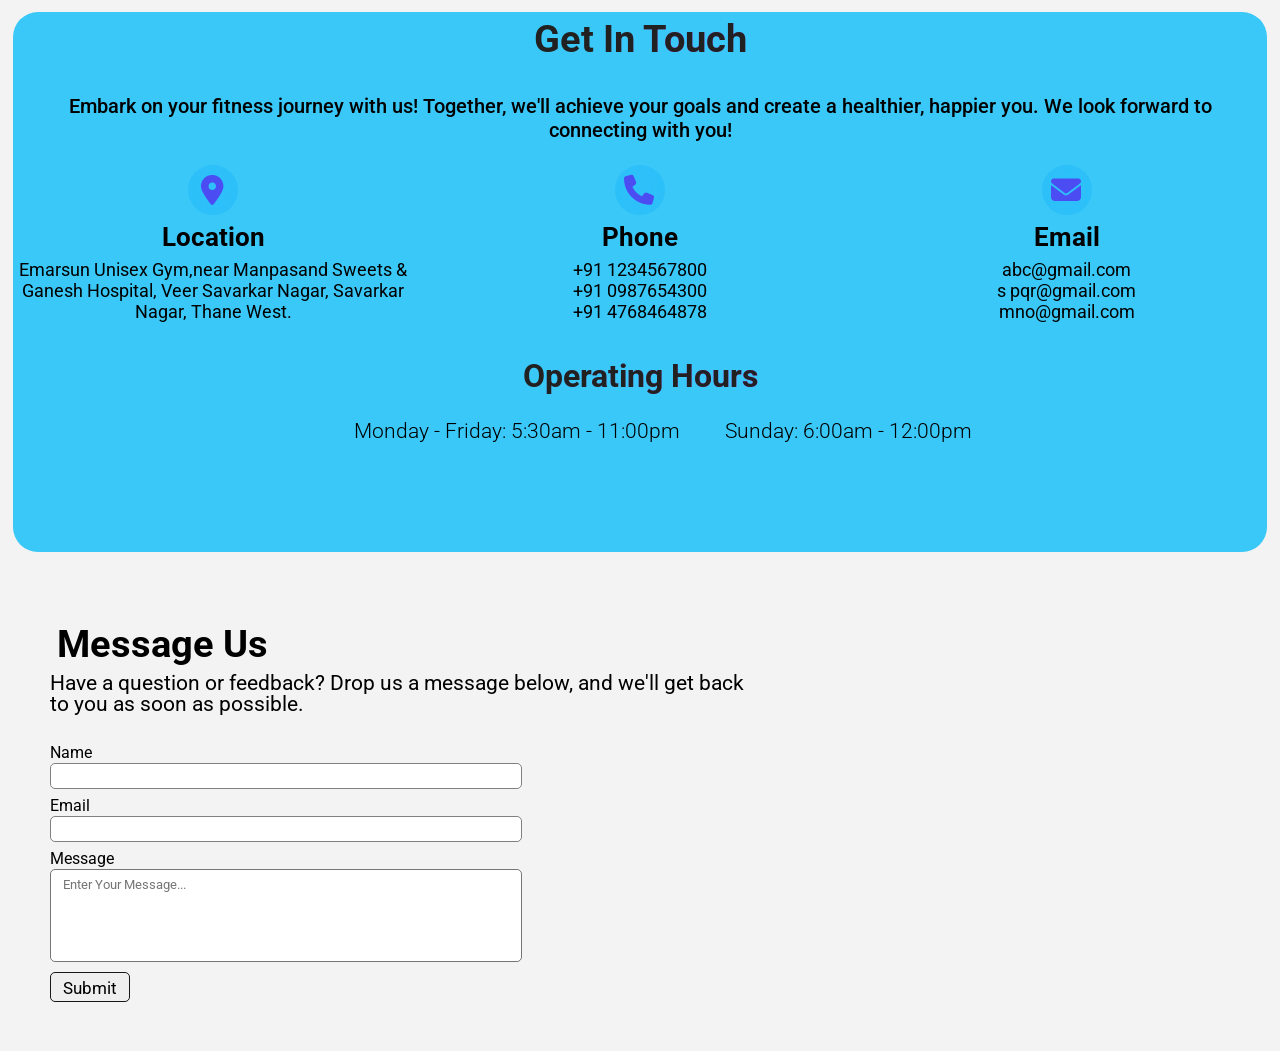
<file: contact.html>
<!DOCTYPE html>
<html lang="en">

<head>
    <meta charset="UTF-8">
    <meta name="viewport" content="width=device-width, initial-scale=1.0">
    <title>Sign Up Form</title>
    <link rel="stylesheet" href="contact.css">
    <link rel="shortcut icon" href="image/logo1.jpeg" type="image/x-icon">
    <link rel="stylesheet" href="https://cdnjs.cloudflare.com/ajax/libs/font-awesome/6.5.1/css/all.min.css"
        integrity="sha512-DTOQO9RWCH3ppGqcWaEA1BIZOC6xxalwEsw9c2QQeAIftl+Vegovlnee1c9QX4TctnWMn13TZye+giMm8e2LwA=="
        crossorigin="anonymous" referrerpolicy="no-referrer" />

</head>

<body>
    <div class="contact">
        <div class="get_in_touch">
            <h2>Get In Touch</h2>
            <p class="prg">Embark on your fitness journey with us! Together, we'll achieve your goals and create a
                healthier,
                happier you. We look forward to connecting with you!</p>
            <div class="col">
                <div class="items1">
                    <i class="fa-solid fa-location-dot"></i>
                    <h3>Location</h3>
                    <p>Emarsun Unisex Gym,near Manpasand Sweets & Ganesh Hospital, Veer Savarkar Nagar, Savarkar
                        Nagar,
                        Thane West.</p>
                </div>
                <div class="items2">
                    <i class="fa-solid fa-phone"></i>
                    <h3>Phone</h3>
                    <p>+91 1234567800 <br>
                        +91 0987654300 <br>
                        +91 4768464878
                    </p>
                </div>
                <div class="items3">
                    <i class="fa-solid fa-envelope"></i>
                    <h3>Email</h3>
                    <p>abc@gmail.com <br>s
                        pqr@gmail.com <br>
                        mno@gmail.com</p>
                </div>
            </div>
            <div class="opening_time">
                <div>
                    <h2>Operating Hours</h2>
                    <p>
                        <lord-icon src="https://cdn.lordicon.com/kgdqzapd.json" trigger="loop" delay="2000"
                            colors="primary:#155df8">
                        </lord-icon>
                        <span class="time">Monday - Friday: 5:30am - 11:00pm
                        </span>



                        <lord-icon src="https://cdn.lordicon.com/kgdqzapd.json" trigger="loop" delay="2000"
                            colors="primary:#155df8">
                        </lord-icon>
                        <span class="time">Sunday: 6:00am - 12:00pm</span>

                    </p>
                </div>
            </div>
        </div>

    </div>


    <footer>
        <form action="backend.php">
            <div>
                <h2>Message Us</h2>
                <p>Have a question or feedback? Drop us a message below, and we'll get back to you as soon as
                    possible.</p>
                <div class="form">
                    <div>
                        <label for="name">Name</label>
                        <input type="text" required>
                    </div>
                    <div>
                        <label for="email">Email</label>
                        <input type="email" required>
                    </div>
                    <div class="message">
                        <label for="message">Message</label>
                        <textarea required name="" id="" cols="30" rows="10"
                            placeholder="Enter Your Message..."></textarea>
                    </div>
                    <div class="submit">
                        <input type="submit" id="sub">
                    </div>
                </div>
            </div>
        </form>
    </footer>
    <script src="https://cdn.lordicon.com/lordicon.js"></script>
</body>

</html>
</file>
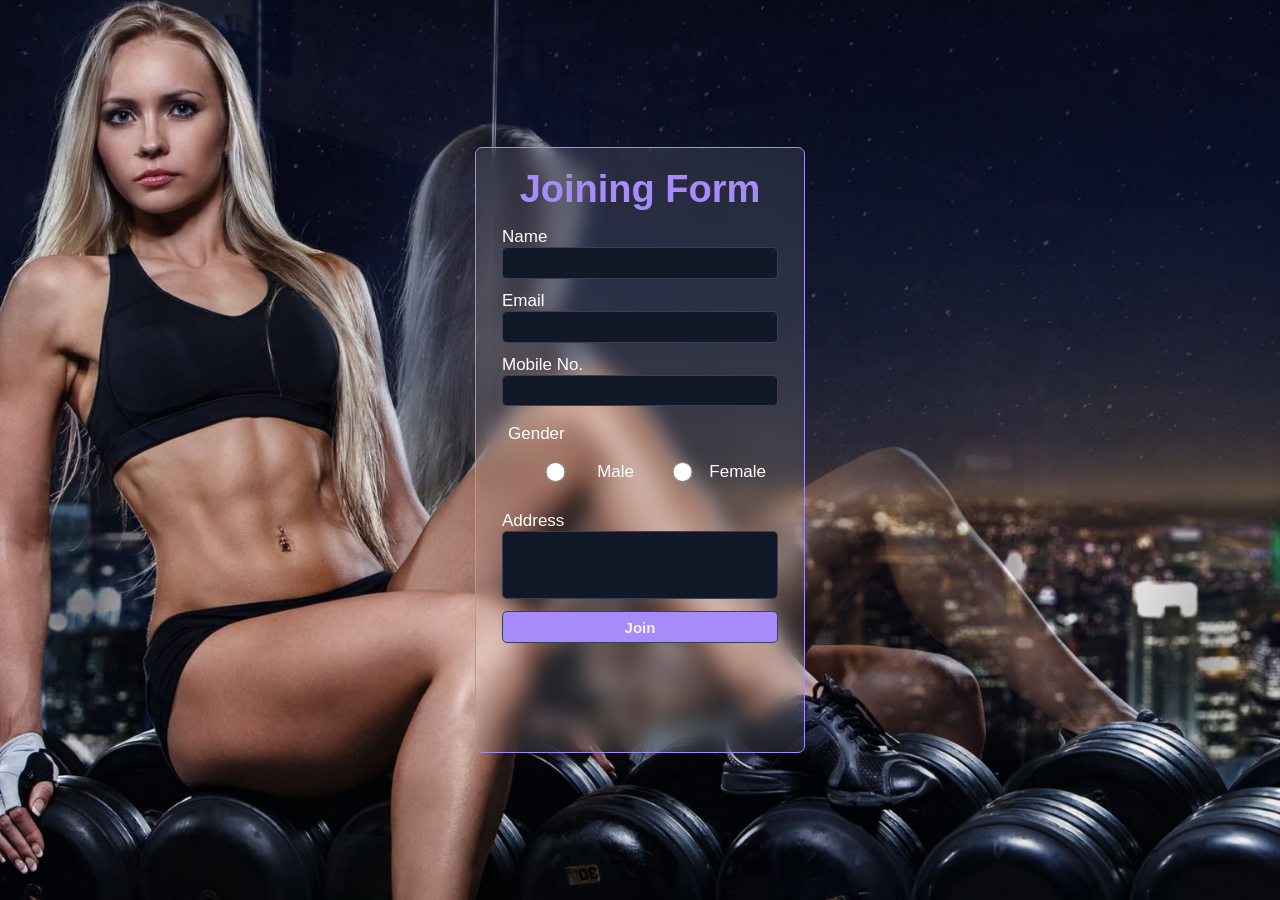
<file: join.html>
<!DOCTYPE html>
<html lang="en">

<head>
    <meta charset="UTF-8">
    <meta name="viewport" content="width=, initial-scale=1.0">
    <link rel="stylesheet" href="join1.css">
    <link rel="shortcut icon" href="image/logo1.jpeg" type="image/x-icon">
    <title>Join</title>
</head>

<body>
    <div class="before">
        <form action="backend.php">
            <div class="join_col">
                <div class="join_row">
                    <h2>Joining Form</h2>
                    <div class="form">
                        <div class="name">
                            <label for="Name">Name</label><br>
                            <input type="text" required>
                        </div>
                        <div class="email">
                            <label for="email">Email</label><br>
                            <input required type="email">
                        </div>
                        <div class="number">
                            <label for="mobile">Mobile No.</label><br>
                            <input type="number" inputmode="numeric" required>
                        </div>
                        <div class="gender">
                            <div>
                                <label for="gender">Gender</label><br>
                            </div>
                            <div class="radio_buttons">
                                <div>
                                    <input type="radio" name="gender" required clas="male" id="male">
                                    <label for="male">Male</label>
                                </div>
                                <div>
                                    <input type="radio" name="gender" id="female" required class="female">
                                    <label for="female">Female</label>
                                </div>

                            </div>
                        </div>

                        <div class="address">
                            <label for="address">Address</label><br>
                            <input input="textarea" required>
                        </div>

                        <div class="join">
                            <input type="submit" value="Join" class="join_btn">
                        </div>
                    </div>
                </div>
            </div>
        </form>
    </div>
</body>

</html>
</file>
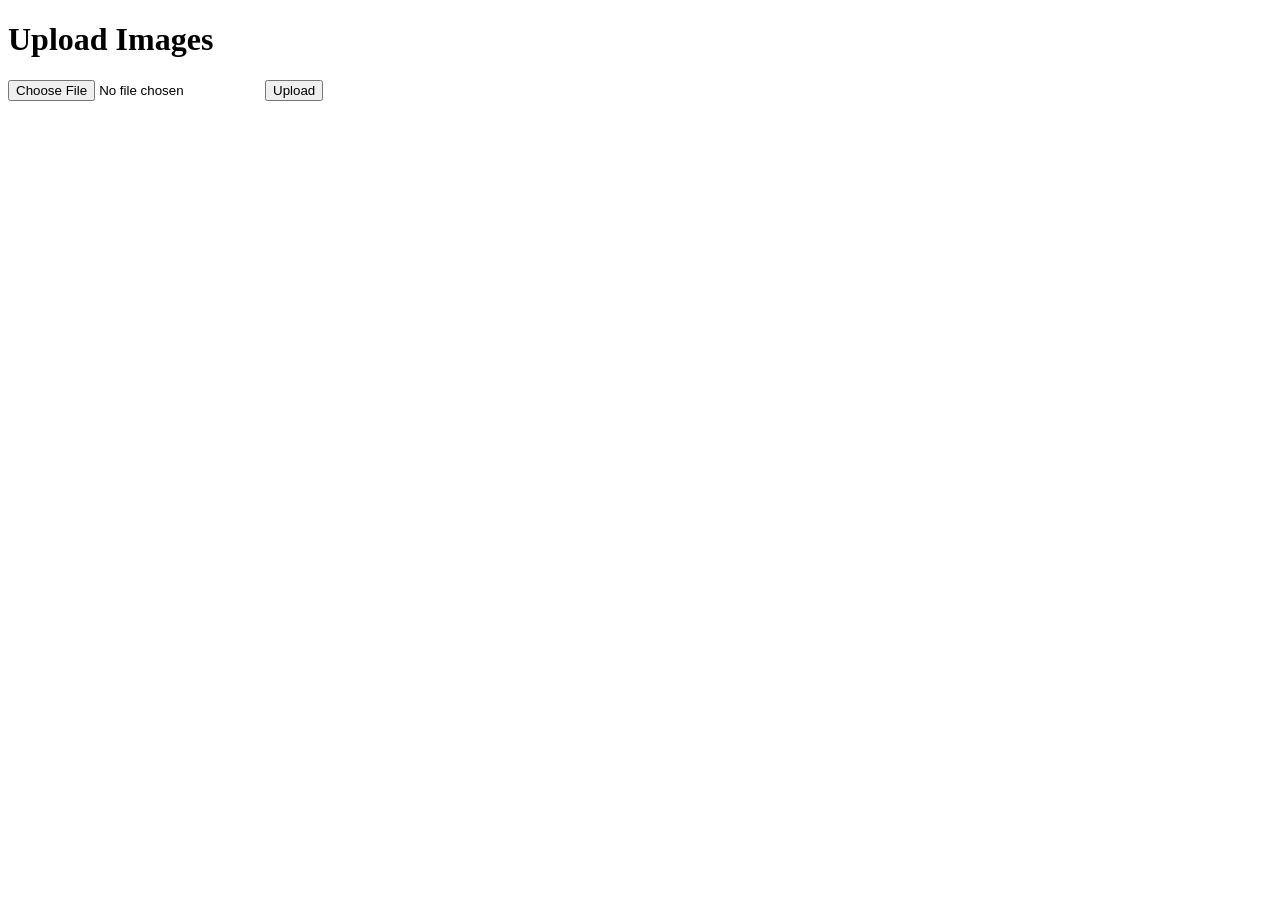
<file: backend/upload.html>
<!DOCTYPE html>
<html lang="en">
<head>
    <meta charset="UTF-8">
    <meta name="viewport" content="width=device-width, initial-scale=1.0">
    <title>Image Upload</title>
    <style>
        .image-container {
            position: relative;
            display: inline-block;
            margin: 10px;
        }
        .trash-icon {
            position: absolute;
            top: 0;
            left: 0;
            background: red;
            color: white;
            padding: 5px;
            cursor: pointer;
        }
        .trash-icon:hover {
            background: darkred;
        }
        img {
            max-width: 200px;
        }
    </style>
</head>
<body>
    <h1>Upload Images</h1>
    <form id="uploadForm" enctype="multipart/form-data">
        <input type="file" name="image" id="image" accept="image/*" required>
        <button type="submit">Upload</button>
    </form>
    <div id="imageGallery"></div>

    <script>
        document.getElementById('uploadForm').addEventListener('submit', function(event) {
            event.preventDefault();
            const formData = new FormData(this);
            fetch('upload.php', {
                method: 'POST',
                body: formData
            }).then(response => response.json())
              .then(data => {
                  if (data.success) {
                      displayImage(data.file);
                  } else {
                      alert('Upload failed');
                  }
              });
        });

        function displayImage(file) {
            const imageGallery = document.getElementById('imageGallery');
            const img = document.createElement('img');
            img.src = file;
            img.alt = 'Uploaded Image';
            
            const trashIcon = document.createElement('div');
            trashIcon.className = 'trash-icon';
            trashIcon.textContent = '🗑️';
            trashIcon.onclick = function() {
                deleteImage(file);
            };

            const container = document.createElement('div');
            container.className = 'image-container';
            container.appendChild(trashIcon);
            container.appendChild(img);

            imageGallery.appendChild(container);
        }

        function deleteImage(file) {
            fetch('delete.php', {
                method: 'POST',
                headers: {
                    'Content-Type': 'application/json'
                },
                body: JSON.stringify({ file: file })
            }).then(response => response.json())
              .then(data => {
                  if (data.success) {
                      document.querySelector(`img[src="${file}"]`).parentElement.remove();
                  } else {
                      alert('Deletion failed');
                  }
              });
        }
    </script>
</body>
</html>
</file>
<file: contact.css>
@import url('https://fonts.googleapis.com/css2?family=Roboto&display=swap');

* {
    margin: 0;
    padding: 0;
    box-sizing: border-box;
    font-family: 'Roboto', sans-serif;

}

body {
    background-color: rgb(243, 243, 243);
}

.contact {
    height: 600px;

}

.contact::before {
    content: "";
    background-color: #39c8f8;
    position: absolute;
    top: 12px;
    left: 13px;
    bottom: 10px;
    right: 10px;
    width: 98%;
    height: 95%;
    z-index: -1;
    border-radius: 25px;
    overflow: hidden;
}



.get_in_touch {
    display: flex;
    justify-content: center;
    align-items: center;
    flex-direction: column;
    flex-wrap: wrap;
}

.get_in_touch h2 {
    font-size: 38px;
    margin-top: 17px;
    margin-bottom: 10px;
    color: rgb(20, 20, 250);
    background: linear-gradient(#212121, #212121) padding-box,
        linear-gradient(145deg, transparent 35%, #e81cff, #40c9ff);
    background-clip: text;
    color: transparent;
}

.get_in_touch p {
    padding: 0px;
    text-align: center;
    font-size: 20px;
    font-weight: 500;
}
.get_in_touch > .prg{
    padding: 23px;
}
.col {
    display: flex;
    width: 100%;
    justify-content: space-around;
    align-items: center;
}
    
.col div {
    /* margin: 15px 105px; */
}

.col div i {
    display: inline-block;
    padding: 10px 2px 0px 0px;
    font-size: 30px;
    background: rgba(3, 161, 253, 0.2);
    backdrop-filter: blur(10px);
    width: 50px;
    height: 50px;
    border-radius: 50%;
    color: rgb(76, 76, 243);
}

.col div h3 {
    margin: 7px;
    font-size: 26px;
}

.items1 {
    position: relative;
    /* top: 12px;
    left: -23; */
    text-align: center;
    width: 33%;
}

.items2 {
    position: relative;
    /* left: -84px; */
    text-align: center;
    width: 33%;
}

.items3 {
    position: relative;
    /* left: -73px; */
    text-align: center;
    width: 33%;
}

.col div p {
    font-size: 18px;
    font-weight: 400;
    text-wrap: wrap;
    text-align: center;
}

.opening_time {
    display: flex;
    justify-content: center;
    align-items: center;
    text-align: center;
    flex-wrap: wrap;
}

.opening_time div h2 {
    font-size: 2rem;
    padding-top: 18px;
}

.opening_time div p {
    display: flex;
    justify-content: center;
    flex-wrap: wrap;
    font-size: 1.1rem;
}

.time {
    position: relative;
    font-size: 21px;
    font-weight: 300;
    top: 14px;
}

lord-icon {
    margin-left: 15px;
    width: 30px;
    height: 50px;
    color: rgb(60, 60, 252);
}

/*form*/
footer {
    height: 451px;
    width: 100%;
}
footer form{
    width: 100%;
    padding: 3px 50px;
}

form div {
    display: flex;
    flex-wrap: wrap;
    flex-direction: column;
    width: 100%;
}

form div h2 {
    display: block;
    font-size: 38px;
    padding: 7px;
    position: relative;
    /* left: 70px; */
    margin-top: 12px;
    width: 60%;
}

form div p {
    position: relative;
    /* left: 77px; */
    font-size: 21px;
    line-height: 1;
    font-weight: 400;
    margin-bottom: 28px;
    width: 60%;
    flex-wrap: wrap;
}

.form div label {
    position: relative;
    /* left: 74px; */
    font-size: 16px;
    margin-bottom: 1px;
    display: inline;
    flex-wrap: wrap;
    width: 60%;
}

.form div input {
    position: relative;
    /* left: 74px; */
    padding: 12px 12px;
    width: 40%;
    height: 7px;
    border-radius: 5px;
    outline: none;
    margin-bottom: 7px;
    border: none;
    border: 1px solid grey;
    flex-wrap: wrap;
    flex-wrap: wrap;
}

.form div input:focus {
    border: 1px solid rgb(2, 2, 2);
}

.message textarea {
    resize: none;
    width: 40%;
    height: 93px;
    position: relative;
    /* left: 74px; */
    padding: 7px 12px;
    border-radius: 5px;
}

.message textarea:focus {
    border: 1px solid rgb(2, 2, 2);
}

#sub {
    width: 80px;
    padding: 5px 5px;
    height: 30px;
    margin-top: 10px;
    font-size: 17px;
    border: 1px solid rgb(24, 24, 24);
    transition: all ease 0.3s;
}

#sub:hover {
    cursor: pointer;
    background-color: rgb(0, 0, 0);
    color: white;
}

#msg {
    flex-wrap: wrap;
    width: 40%;
    height: 100px;
}
.form{
    display: flex;
}

@media (min-width:1260px){
    .contact::before{
        height: 540px;
    }
}


@media (max-width:1260px){
    .contact::before{
        height: 540px;
    }
    .col{
        margin: 0;
        padding: 0;
        
    }
    .contact::before {
        width: 98%;
        height: auto;       
    }
    .items1{
        top: 0;
        left: 0;
    }
    .items2{
        position: relative;
        left: 0;
    }
    .items3{
        position: relative;
        left: -0;
    }
}

@media (max-width:768px) {
    
    /* .col{
        flex-direction: column;
    } */
    .col div p{
        padding: 5px;
    }
    .items1{
        width: auto;
    }
    .items2{
        width: auto;
    }
    .items3{
        width: auto;
    }
    .contact{
        height: 848px;
    }
    /* .footer{
        color: red;
        height: 800px;
    } */

}
@media (max-width:690px){
    .contact{
        height: auto;
    }
    .contact::before{
        height: 890px;
    }
    .col{
        flex-wrap: wrap;
        flex-direction: column;
        height: auto;
    }
    footer {
        margin-top: 42px;
    }
    

}



@media (max-width:480px){
    .contact::before{
        height: 883px;
        top: 0;
        right: 0;
        left: 0;
        bottom: 0;
        border-radius: 0;
        width: 100vw;
    }
    
    .form div input {
        width: 100%;
    }
    .message textarea{
        width: 100%;
    }
    .get_in_touch > .prg {
        padding: 12px;
        font-size: 17px;
    }
    .col div p {
        font-size: 1.1rem;
        font-weight: 400;
        padding: 7px;
    }
    .time {
        
        font-size: 18px;
    }
    form div p {
     
        width: 93%;
    }
}
@media (max-width:392px){
    .contact::before{
        height: 921px;
    }

}

@media (max-width:345px){
    .contact::before{
        height: 952px;
    }

}

@media (max-width:314px){
    .contact::before{
        height: 989px;
    }

}
</file>
<file: join1.css>
* {
    margin: 0;
    padding: 0;
    box-sizing: border-box;
    font-family: 'Poppins', sans-serif;
    text-decoration: none;
    color: whitesmoke;
}

body {
    width: 100%;
   
    overflow: hidden;
}
/* styles.css */



/* Modal Background */
/* styles.css */

/* Modal Background */
.modal {
    display: none; /* Hidden by default */
    position: fixed;
    z-index: 1;
    left: 0;
    top: 0;
    width: 100%;
    height: 100%;
    overflow: auto;
    background-color: rgb(0,0,0);
    background-color: rgba(0,0,0,0.4);
}

/* Modal Content */
.modal-content {
    background-color: #fefefe;
    margin: 15% auto;
    padding: 20px;
    border: 1px solid #888;
    width: 80%;
    text-align: center;
}

/* Close Button */
.close {
    color: #aaa;
    float: right;
    font-size: 28px;
    font-weight: bold;
}

.close:hover,
.close:focus {
    color: black;
    text-decoration: none;
    cursor: pointer;
}

/* Button Styles */
button {
    padding: 10px 20px;
    font-size: 16px;
    cursor: pointer;
}




.before::before {
    content: "";
    background: url(image/g5.jpg) no-repeat center center/cover;
    position: absolute;
    top: 0;
    left: 0;
    width: 100vw;
    height: 100vh;
    z-index: -1;
}

.join_col {
    display: flex;
    justify-content: center;
    align-items: center;
    height: 100vh;
    position: relative;
    z-index: 10;
}

.join_row {
    border: 1px solid rgba(167, 139, 250);
    background-color: rgba(17, 24, 39, 1);
    padding: 20px;
    border-radius: 7px;
    width: 330px;
    height: 606px;
    background: transparent;
    background: rgb(255, 255, 255, 0.1);
    backdrop-filter: blur(10px);
}

.gender input {
    accent-color: rgba(167, 139, 250);
}

.join_row h2 {
    text-align: center;
    display: flex;
    justify-content: center;
    font-size: 38px;
    margin-bottom: 10px;
    color: rgba(167, 139, 250);
}
.form{
    display: flex;
    align-items: center;
    flex-direction: column;
    width: 100%;
}
.form div {
    padding: 6px;
    width: 100%;
    /* margin-bottom: -22px; */
}

.form div input {
    border: none;
    outline: 0;
    border: 1px solid rgba(55, 65, 81, 1);
    color: rgba(243, 244, 246, 1);

    font-size: 15px;
    border-radius: 5px;
    padding-left: 5px;
    font-weight: 500px;
width: 100%;
    padding: 0.4rem 1rem;
}

.form div input:focus {
    border-color: rgba(167, 139, 250);
}

.form div label {
    font-size: 17px;
    color: white;
    /*color: rgba(156, 163, 175, 1);*/
    margin-bottom: 5px;
}

.gender {
    display: flex;
    flex-direction: column;
}
.radio_buttons{
    display: flex;
}
.radio_buttons div{
    display: flex;
}
.gender input {
    background-color: rgba(17, 24, 39, 1);
    position: relative;
    left: 0px;
    cursor: pointer;
}
 
.male {
    margin-top: 10px;
}

.female {
    margin-left: 10px;
}

.address input {
    background-color: rgba(17, 24, 39, 1);
    width: 80%;
    height: 68px;
    padding: 5px;
}

.name input {
    background-color: rgba(17, 24, 39, 1);
}

.email input {
    background-color: rgba(17, 24, 39, 1);
}

.number input {
    background-color: rgba(17, 24, 39, 1);
}

input[type=number]::-webkit-inner-spin-button,
input[type=number]::-webkit-outer-spin-button {
    -webkit-appearance: none;
    margin: 0px;
}

.join_btn {
    display: block;
    width: 80%;
    background-color: rgba(167, 139, 250, 1);
    padding: 0.75rem;
    text-align: center;
    color: rgba(17, 24, 39, 1);
    border: none;
    border-radius: 0.375rem;
    font-weight: 600;
    border: none;
    outline: none;
}

.join_btn:hover {
    cursor: pointer;
}
input[type=radio] {
    border: 0px;
    width: 100%;
    height: 20px;
}

/* 600px */
@media (min-width:1200px) {
    .before::before {
        background-position: 0%;
    }

}
@media (max-width:1200px) {
    .before::before {
        background-position: 1%;
    }

}
@media screen and (max-width:355px) {
    .join_row{
        width: 93vw;
        height: 66vh;
    }
    .form div input{
        width: 100%;
    }
    input[type=radio] {
        border: 0px;
        width: 100%;
        height: 20px;
    }
}

@media screen and (max-width:305px){
    .join_row{
        /* width: 93vw; */
        height: 70vh;
    }
}
</file>
